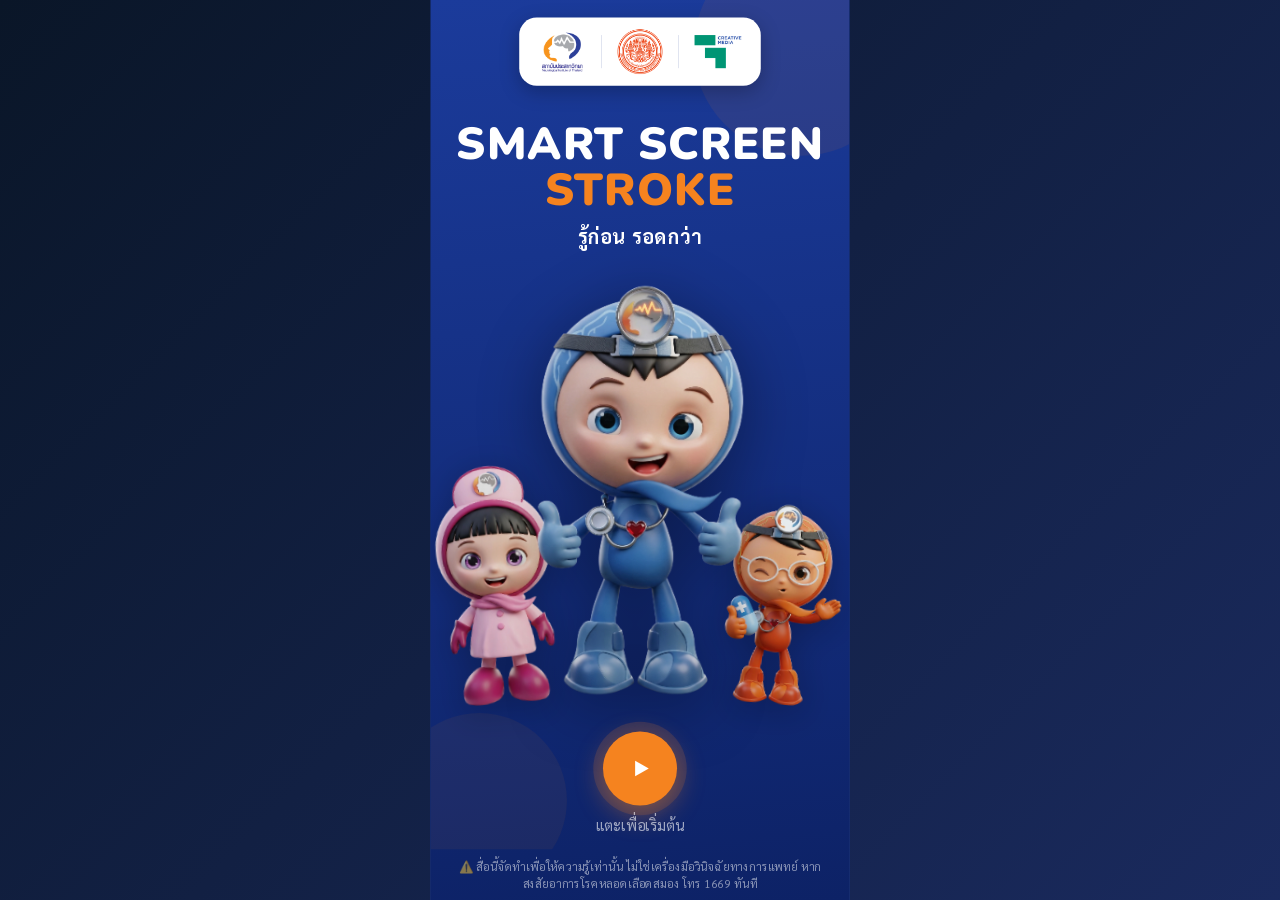
<file: index.html>
<!DOCTYPE html>
<html lang="th">
<head>
<meta charset="UTF-8">
<meta name="viewport" content="width=device-width, initial-scale=1.0, viewport-fit=cover, maximum-scale=1">
<meta name="theme-color" content="#1B3B9B">
<title>Smart Screen Stroke</title>
<link rel="preconnect" href="https://fonts.googleapis.com">
<link rel="preconnect" href="https://fonts.gstatic.com" crossorigin>
<link href="https://fonts.googleapis.com/css2?family=Nunito:wght@400;600;700;800;900&family=Sarabun:wght@400;500;600;700;800&display=swap" rel="stylesheet">
<link rel="stylesheet" href="styles.css">
</head>
<body>
<div id="app"></div>
<script src="app.js"></script>
</body>
</html>
</file>
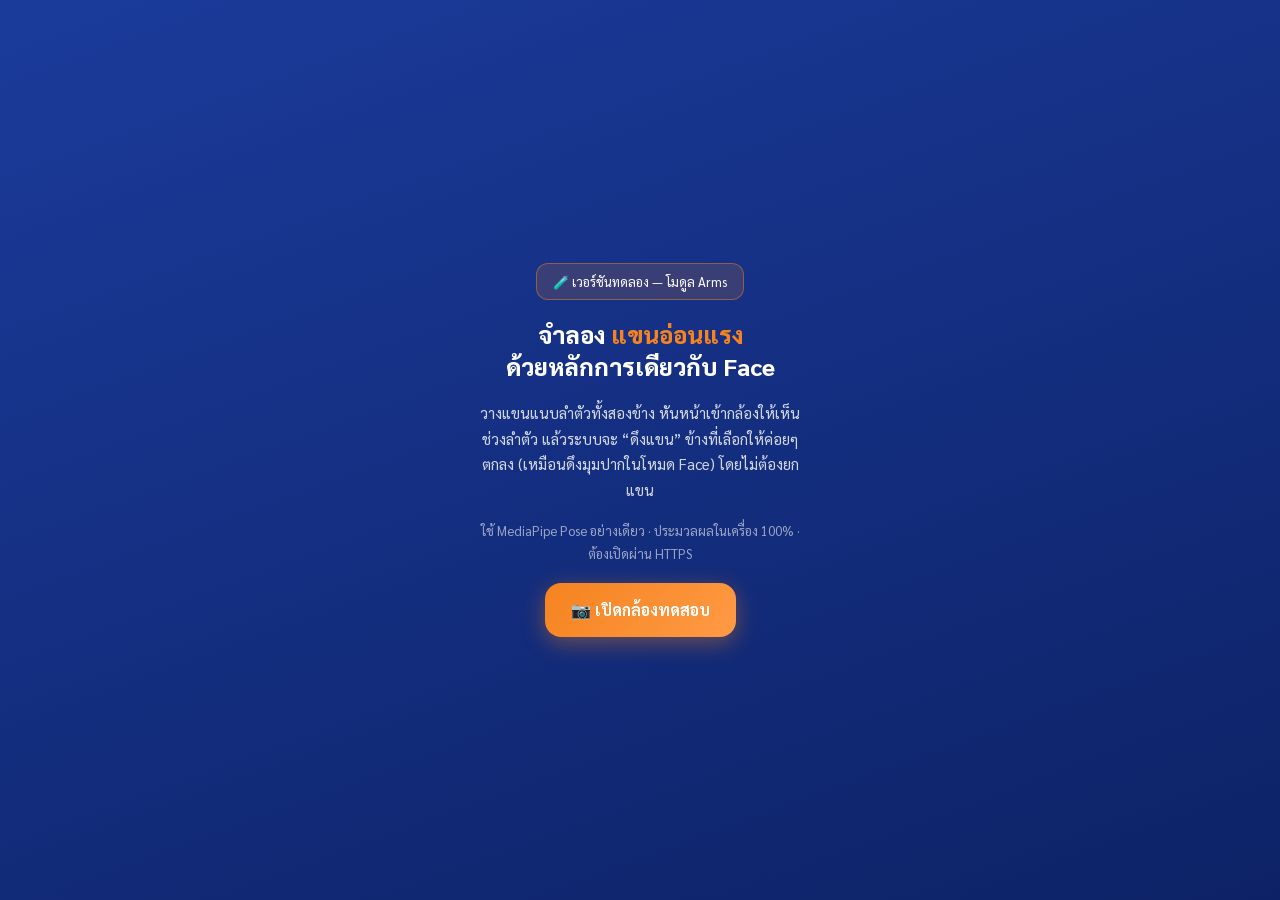
<file: test/arms-prototype.html>
<!DOCTYPE html>
<html lang="th">
<head>
<meta charset="UTF-8">
<meta name="viewport" content="width=device-width,initial-scale=1,maximum-scale=1,user-scalable=no,viewport-fit=cover">
<title>Prototype: Arms อ่อนแรง (Pose warp)</title>
<link rel="preconnect" href="https://fonts.googleapis.com">
<link href="https://fonts.googleapis.com/css2?family=Nunito:wght@700;900&family=Sarabun:wght@400;600;700&display=swap" rel="stylesheet">
<style>
:root{--blue:#1B3B9B;--blue-d:#0d2266;--orange:#F5831F;--danger:#c0392b;}
*{box-sizing:border-box;margin:0;padding:0;-webkit-tap-highlight-color:transparent;}
html,body{height:100%;}
body{font-family:'Sarabun',sans-serif;background:#000;color:#fff;overflow:hidden;}
#app{position:fixed;inset:0;display:flex;flex-direction:column;background:#000;}
.font-n{font-family:'Nunito',sans-serif;}

/* ---- intro ---- */
.intro{position:absolute;inset:0;z-index:20;background:linear-gradient(160deg,var(--blue),var(--blue-d));
  display:flex;flex-direction:column;align-items:center;justify-content:center;gap:18px;padding:28px;text-align:center;}
.intro h1{font-size:24px;font-weight:900;}
.intro h1 span{color:var(--orange);}
.intro p{font-size:15px;line-height:1.7;color:rgba(255,255,255,.82);max-width:330px;}
.tag{display:inline-block;background:rgba(245,131,31,.16);border:1px solid rgba(245,131,31,.45);
  border-radius:12px;padding:9px 16px;font-size:13px;color:#fff;}
.btn{min-height:54px;border-radius:16px;border:none;cursor:pointer;font-family:'Sarabun';font-size:16px;font-weight:700;
  color:#fff;display:inline-flex;align-items:center;justify-content:center;gap:8px;padding:12px 26px;
  background:linear-gradient(135deg,var(--orange),#ff9a45);box-shadow:0 6px 22px rgba(245,131,31,.4);}
.btn.blue{background:linear-gradient(135deg,var(--blue),#2952d3);box-shadow:0 6px 22px rgba(27,59,155,.4);}
.btn.ghost{background:rgba(255,255,255,.14);box-shadow:none;}
.btn.sm{min-height:44px;font-size:14px;border-radius:13px;padding:10px 18px;}

/* ---- camera ---- */
.cam{position:absolute;inset:0;background:#000;overflow:hidden;}
.cam canvas{position:absolute;inset:0;width:100%;height:100%;object-fit:cover;}
.top{position:absolute;top:0;left:0;right:0;z-index:15;display:flex;align-items:center;justify-content:space-between;
  padding:calc(12px + env(safe-area-inset-top)) 16px 22px;background:linear-gradient(to bottom,rgba(0,0,0,.75),transparent);}
.top b{font-size:16px;}
.top small{display:block;color:rgba(255,255,255,.65);font-size:12px;}
.round{width:44px;height:44px;border-radius:50%;background:rgba(255,255,255,.2);border:none;color:#fff;font-size:20px;cursor:pointer;
  display:flex;align-items:center;justify-content:center;flex-shrink:0;}
.bottom{position:absolute;bottom:0;left:0;right:0;z-index:15;padding:16px 16px calc(18px + env(safe-area-inset-bottom));
  background:linear-gradient(to top,rgba(0,0,0,.82),transparent);}
.seg{display:flex;gap:6px;background:rgba(0,0,0,.4);border-radius:12px;padding:5px;margin-bottom:12px;}
.seg button{flex:1;border:none;background:transparent;color:rgba(255,255,255,.7);font-family:'Sarabun';font-weight:700;
  font-size:14px;padding:10px 4px;border-radius:9px;cursor:pointer;}
.seg button.on{background:var(--orange);color:#fff;}
.ctl label{display:flex;justify-content:space-between;font-size:12px;opacity:.85;margin-bottom:5px;}
input[type=range]{width:100%;accent-color:var(--orange);height:24px;}
.row{display:flex;gap:10px;margin-top:10px;}
.row .btn{flex:1;}
.spin{width:26px;height:26px;border:3px solid rgba(255,255,255,.3);border-top-color:#fff;border-radius:50%;animation:sp 1s linear infinite;}
@keyframes sp{to{transform:rotate(360deg)}}
.disc{font-size:10.5px;color:rgba(255,255,255,.5);text-align:center;line-height:1.5;margin-top:10px;}
</style>
</head>
<body>
<div id="app"></div>
<script>
"use strict";
const app=document.getElementById('app');
function h(tag,props,...kids){const e=document.createElement(tag);
  if(props)for(const k in props){
    if(k==='style')Object.assign(e.style,props[k]);
    else if(k==='class')e.className=props[k];
    else if(k.startsWith('on')&&typeof props[k]==='function')e.addEventListener(k.slice(2).toLowerCase(),props[k]);
    else if(k==='html')e.innerHTML=props[k];
    else if(props[k]!=null)e.setAttribute(k,props[k]);
  }
  for(const kid of kids.flat()){if(kid==null||kid===false)continue;e.append(kid.nodeType?kid:document.createTextNode(kid));}
  return e;}

/* ---------- media ---------- */
let _stream=null,_raf=0;
function stopAll(){if(_raf){cancelAnimationFrame(_raf);_raf=0;}if(_stream){_stream.getTracks().forEach(t=>t.stop());_stream=null;}}
window.addEventListener('pagehide',stopAll);
document.addEventListener('visibilitychange',()=>{if(document.hidden)stopAll();});

/* ---------- MediaPipe Pose loader (เหมือนแอปหลัก) ---------- */
let _visionMod=null,_poseLM=null;
const MPV='0.10.20';
const POSE_URL='https://storage.googleapis.com/mediapipe-models/pose_landmarker/pose_landmarker_lite/float16/1/pose_landmarker_lite.task';
async function loadVision(){if(_visionMod)return _visionMod;_visionMod=await import('https://cdn.jsdelivr.net/npm/@mediapipe/tasks-vision@'+MPV);return _visionMod;}
async function getPoseLM(){if(_poseLM)return _poseLM;const v=await loadVision();
  const fs=await v.FilesetResolver.forVisionTasks('https://cdn.jsdelivr.net/npm/@mediapipe/tasks-vision@'+MPV+'/wasm');
  const mk=d=>v.PoseLandmarker.createFromOptions(fs,{baseOptions:{modelAssetPath:POSE_URL,delegate:d},runningMode:'VIDEO',numPoses:1});
  try{_poseLM=await mk('GPU');}catch(e){_poseLM=await mk('CPU');}
  return _poseLM;}
const NET_MSG=(location.protocol==='file:')?'ต้องเปิดผ่านลิงก์เว็บ (https) ไม่ใช่เปิดไฟล์ในเครื่อง':'โหลดตัวตรวจจับไม่ได้ — ตรวจสอบอินเทอร์เน็ต';

/* ---------- canvas helpers (เหมือนแอปหลัก) ---------- */
function syncCanvas(cv){const dpr=Math.min(2,window.devicePixelRatio||1);
  const w=Math.round((cv.clientWidth||cv.parentElement.clientWidth)*dpr);
  const hh=Math.round((cv.clientHeight||cv.parentElement.clientHeight)*dpr);
  if(w>1&&hh>1&&(cv.width!==w||cv.height!==hh)){cv.width=w;cv.height=hh;}}
function drawCover(ctx,video,W,H,zoom,mirror){
  const vw=video.videoWidth,vh=video.videoHeight;if(!vw||!vh)return null;
  const scale=Math.max(W/vw,H/vh)*(zoom||1);
  const dw=vw*scale,dh=vh*scale,dx=(W-dw)/2,dy=(H-dh)/2;
  ctx.save();
  if(mirror){ctx.translate(W,0);ctx.scale(-1,1);ctx.drawImage(video,dx,dy,dw,dh);}
  else ctx.drawImage(video,dx,dy,dw,dh);
  ctx.restore();
  return {dx,dy,dw,dh,mirror,W};}
function mapPt(m,nx,ny){const x=m.dx+nx*m.dw;return{x:m.mirror?(m.W-x):x,y:m.dy+ny*m.dh};}
/* triangle texture warp (เหมือนแอปหลัก) */
function drawTriTex(ctx,img,s,d){
  const [s0,s1,s2]=s,[d0,d1,d2]=d;
  ctx.save();ctx.beginPath();ctx.moveTo(d0.x,d0.y);ctx.lineTo(d1.x,d1.y);ctx.lineTo(d2.x,d2.y);ctx.closePath();ctx.clip();
  const x0=s0.x,y0=s0.y,x1=s1.x,y1=s1.y,x2=s2.x,y2=s2.y;
  const u0=d0.x,v0=d0.y,u1=d1.x,v1=d1.y,u2=d2.x,v2=d2.y;
  const den=x0*(y1-y2)+x1*(y2-y0)+x2*(y0-y1);
  if(Math.abs(den)<1e-6){ctx.restore();return;}
  const a=(u0*(y1-y2)+u1*(y2-y0)+u2*(y0-y1))/den;
  const b=(v0*(y1-y2)+v1*(y2-y0)+v2*(y0-y1))/den;
  const c=(u0*(x2-x1)+u1*(x0-x2)+u2*(x1-x0))/den;
  const dd=(v0*(x2-x1)+v1*(x0-x2)+v2*(x1-x0))/den;
  const e=(u0*(x1*y2-x2*y1)+u1*(x2*y0-x0*y2)+u2*(x0*y1-x1*y0))/den;
  const f=(v0*(x1*y2-x2*y1)+v1*(x2*y0-x0*y2)+v2*(x0*y1-x1*y0))/den;
  ctx.setTransform(a,b,c,dd,e,f);ctx.drawImage(img,0,0);ctx.restore();
  ctx.setTransform(1,0,0,1,0,0);}

/* ============================ INTRO ============================ */
function showIntro(){
  stopAll();
  app.innerHTML='';
  app.append(h('div',{class:'intro'},
    h('div',{class:'tag'},'🧪 เวอร์ชันทดลอง — โมดูล Arms'),
    h('h1',{html:'จำลอง<span> แขนอ่อนแรง</span><br>ด้วยหลักการเดียวกับ Face'}),
    h('p',null,'วางแขนแนบลำตัวทั้งสองข้าง หันหน้าเข้ากล้องให้เห็นช่วงลำตัว แล้วระบบจะ “ดึงแขน” ข้างที่เลือกให้ค่อยๆ ตกลง (เหมือนดึงมุมปากในโหมด Face) โดยไม่ต้องยกแขน'),
    h('p',{style:{fontSize:'13px',opacity:.7}},'ใช้ MediaPipe Pose อย่างเดียว · ประมวลผลในเครื่อง 100% · ต้องเปิดผ่าน HTTPS'),
    h('button',{class:'btn',html:'📷 เปิดกล้องทดสอบ',onclick:launchArms}),
  ));
}

/* ============================ CAMERA + ARM WARP ============================ */
function launchArms(){
  stopAll();
  app.innerHTML='';
  const canvas=h('canvas');
  const video=h('video',{playsinline:'true',muted:'true',autoplay:'true',style:{opacity:0,position:'absolute',width:'1px',height:'1px'}});
  const cam=h('div',{class:'cam'},canvas,video);

  // controls — เลือกได้แค่ ซ้าย/ขวา (ค่าอาการตกคงที่ ชัดเจน)
  let side='right';       // ข้างจอที่แขนจะตก (ซ้าย/ขวา ตามที่ผู้ใช้เห็น)
  const DROOP=0.60;       // ความรุนแรงคงที่ (ลดแรงตกลงอีกนิด)
  const seg=h('div',{class:'seg'});
  [['left','แขนซ้ายตก'],['right','แขนขวาตก']].forEach(([k,l])=>{
    const b=h('button',{class:side===k?'on':'',onclick:()=>{side=k;[...seg.children].forEach(c=>c.className='');b.className='on';replay();}},l);
    seg.append(b);
  });
  const statusEl=h('small',null,'กำลังโหลดตัวตรวจจับท่าทาง...');

  const top=h('div',{class:'top'},
    h('button',{class:'round',html:'‹',onclick:showIntro}),
    h('div',{style:{textAlign:'center'}},h('b',null,'🤲 จำลองแขนอ่อนแรง'),statusEl),
    h('div',{style:{width:'44px'}}));
  const bottom=h('div',{class:'bottom'},seg);   // เหลือแค่ปุ่มเลือกซ้าย/ขวา (กลับใช้ปุ่ม ‹ มุมซ้ายบน)
  // ป้ายข้อความเป็น HTML element (กล่อง+ข้อความก้อนเดียว จัดกึ่งกลางเป๊ะ ไม่เหลื่อม)
  const bannerEl=h('div',{style:{position:'absolute',top:'13%',left:'50%',transform:'translateX(-50%)',
    maxWidth:'86%',padding:'9px 18px',borderRadius:'13px',background:'rgba(0,0,0,.55)',color:'#fff',
    fontFamily:'Sarabun,sans-serif',fontWeight:'700',fontSize:'clamp(15px,4.6vw,24px)',textAlign:'center',
    zIndex:14,pointerEvents:'none',lineHeight:1.3,whiteSpace:'nowrap'}});

  app.append(cam,bannerEl,top,bottom);

  // ---- warp state ----
  let lm=null,map=null,ready=false,useMP=true;
  let droopT=0,lastTs=0;
  function replay(){droopT=0;lastTs=0;}   // เรียกเมื่อสลับซ้าย/ขวา ให้เริ่มจำลองใหม่

  const cctx=canvas.getContext('2d');
  const tmp=document.createElement('canvas');const tctx=tmp.getContext('2d');
  function P(i){const p=lm[i];return mapPt(map,p.x,p.y);}
  function banner(msg,warn){                 // อัปเดตป้าย HTML (จัดกึ่งกลางเป๊ะเสมอ)
    bannerEl.style.display='block';
    bannerEl.textContent=msg;
    bannerEl.style.background=warn?'rgba(245,131,31,.96)':'rgba(0,0,0,.55)';
  }
  function netError(){
    bannerEl.style.display='none';
    const W=canvas.width,H=canvas.height;
    cctx.setTransform(1,0,0,1,0,0);cctx.fillStyle='rgba(0,0,0,.6)';cctx.fillRect(0,H*0.40,W,H*0.20);
    cctx.fillStyle='#fff';cctx.textAlign='center';cctx.textBaseline='alphabetic';cctx.font='700 '+Math.round(H*0.03)+'px Sarabun';
    const lines=(location.protocol==='file:')?['⚠️ เปิดผ่านลิงก์เว็บ (https)','ไม่ใช่เปิดไฟล์ในเครื่อง']:['⚠️ โหลดตัวตรวจจับไม่ได้','ตรวจสอบอินเทอร์เน็ต'];
    cctx.fillText(lines[0],W/2,H*0.48);cctx.fillText(lines[1],W/2,H*0.48+H*0.05);
  }

  function frame(ts){
    syncCanvas(canvas);
    const W=canvas.width,H=canvas.height;
    if(tmp.width!==W){tmp.width=W;tmp.height=H;}
    if(useMP&&ready&&_poseLM){try{const r=_poseLM.detectForVideo(video,performance.now());if(r&&r.landmarks&&r.landmarks[0])lm=r.landmarks[0];}catch(e){}}
    cctx.setTransform(1,0,0,1,0,0);cctx.clearRect(0,0,W,H);
    map=drawCover(cctx,video,W,H,1,true);
    if(!map){_raf=requestAnimationFrame(frame);return;}
    if(!useMP){if(ready)netError();_raf=requestAnimationFrame(frame);return;}
    if(!ready){banner('กำลังโหลดตัวตรวจจับ...');_raf=requestAnimationFrame(frame);return;}
    if(!lm){banner('ยืนให้กล้องเห็นช่วงลำตัวและแขน');_raf=requestAnimationFrame(frame);return;}

    // advance progressive droop (0 -> 1 over ~2.4s)
    if(!lastTs)lastTs=ts;const dt=Math.min(0.05,(ts-lastTs)/1000);lastTs=ts;
    droopT=Math.min(1,droopT+dt/2.4);
    const e=droopT<0.5?2*droopT*droopT:1-Math.pow(-2*droopT+2,2)/2;   // easeInOut

    // landmarks -> canvas
    const L={sh:P(11),el:P(13),wr:P(15),hip:P(23)};
    const R={sh:P(12),el:P(14),wr:P(16),hip:P(24)};
    const arms=[L,R].sort((a,b)=>a.sh.x-b.sh.x);   // [0]=ซ้ายจอ, [1]=ขวาจอ
    const arm=side==='left'?arms[0]:arms[1];
    const bodyCx=(L.sh.x+R.sh.x)/2;
    const shoulderW=Math.abs(L.sh.x-R.sh.x)||W*0.30;
    const armHalfW=Math.max(W*0.07,shoulderW*0.34);   // กว้างขึ้น = คลุมหัวไหล่ทั้งก้อน (ไม่ใช่แค่ครึ่ง)
    const topY=arm.sh.y-shoulderW*0.28;   // เริ่มเหนือหัวไหล่ ให้ทั้งหัวไหล่ลงมา
    const bottomY=Math.max(arm.wr.y,arm.hip.y)+shoulderW*0.18;
    const armLen=Math.max(30,bottomY-topY);
    const cxAt=t=>arm.sh.x+(arm.wr.x-arm.sh.x)*Math.max(0,Math.min(1,t));
    const droopMax=armLen*(0.20+0.30*DROOP);   // ระยะแขนตกลงมากสุด (คงที่ ชัดเจน)
    const inwardMax=shoulderW*0.12*DROOP;       // แขนสางเข้าหาลำตัวเล็กน้อย (limp)
    const xL=Math.min(arm.sh.x,arm.el.x,arm.wr.x)-armHalfW;
    const xR=Math.max(arm.sh.x,arm.el.x,arm.wr.x)+armHalfW;

    // copy clean frame to tmp, then warp arm region on top
    tctx.setTransform(1,0,0,1,0,0);tctx.clearRect(0,0,W,H);tctx.drawImage(canvas,0,0);
    const cols=6,rows=11,src=[],dst=[];
    for(let j=0;j<=rows;j++){src.push([]);dst.push([]);
      for(let i=0;i<=cols;i++){
        const x=xL+(xR-xL)*i/cols,y=topY+armLen*j/rows;
        src[j].push({x,y});
        const t=(y-topY)/armLen;                    // 0 บน(ไหล่) .. 1 ล่าง(มือ)
        const cx=cxAt(t);
        const halfAt=armHalfW*(1-0.5*t);                       // กว้างที่หัวไหล่ แคบลงช่วงปลายแขน (กันของรอบข้างย้วย)
        const wx=Math.exp(-Math.pow((x-cx)/halfAt,2)*2.0);     // แนวนอน: คลุมทั้งหัวไหล่ แต่แคบลงล่างๆ
        const tf=Math.min(1,t/0.15); const topFeather=tf*tf*(3-2*tf);  // ไล่ 0→1 ช่วงบน (เหนือไหล่/คอ) กันรอยต่อ/ช่องว่าง
        const wt=topFeather*(0.60+0.40*Math.pow(Math.max(0,t),1.3));    // ทั้งหัวไหล่ลงพร้อมกัน ปลายแขนตกมากสุด
        const w=wt*wx*e;
        const dy=droopMax*w;
        const dx=inwardMax*w*Math.sign(bodyCx-cx);
        dst[j].push({x:x+dx,y:y+dy});
      }
    }
    for(let j=0;j<rows;j++)for(let i=0;i<cols;i++){
      const a=src[j][i],b=src[j][i+1],c=src[j+1][i],d=src[j+1][i+1];
      const A=dst[j][i],B=dst[j][i+1],C=dst[j+1][i],D=dst[j+1][i+1];
      drawTriTex(cctx,tmp,[a,b,d],[A,B,D]);
      drawTriTex(cctx,tmp,[a,d,c],[A,D,C]);
    }
    cctx.setTransform(1,0,0,1,0,0);
    const sideTxt=side==='left'?'ซ้าย':'ขวา';
    banner(droopT>0.6?('แขน'+sideTxt+'อ่อนแรง (จำลอง)'):'กำลังจำลอง...',droopT>0.6);
    _raf=requestAnimationFrame(frame);
  }

  // start camera + model
  (async()=>{
    try{
      let stream;try{stream=await navigator.mediaDevices.getUserMedia({video:{facingMode:'user'},audio:false});}
      catch(e){stream=await navigator.mediaDevices.getUserMedia({video:true,audio:false});}
      _stream=stream;video.srcObject=stream;await video.play();
      await new Promise(r=>{if(video.videoWidth)r();else video.onloadedmetadata=r;});
      syncCanvas(canvas);
      getPoseLM().then(()=>{ready=true;statusEl.textContent='วางแขนแนบลำตัว แล้วดูอาการ';})
        .catch(()=>{useMP=false;ready=true;statusEl.textContent=NET_MSG;});
      _raf=requestAnimationFrame(frame);
    }catch(err){
      app.innerHTML='';
      app.append(h('div',{class:'intro'},
        h('h1',null,'เข้าถึงกล้องไม่ได้'),
        h('p',null,'กรุณาอนุญาตการใช้กล้อง และเปิดผ่าน HTTPS'),
        h('button',{class:'btn ghost',html:'ย้อนกลับ',onclick:showIntro})));
    }
  })();
}

/* ---------- fit ---------- */
showIntro();
</script>
</body>
</html>
</file>
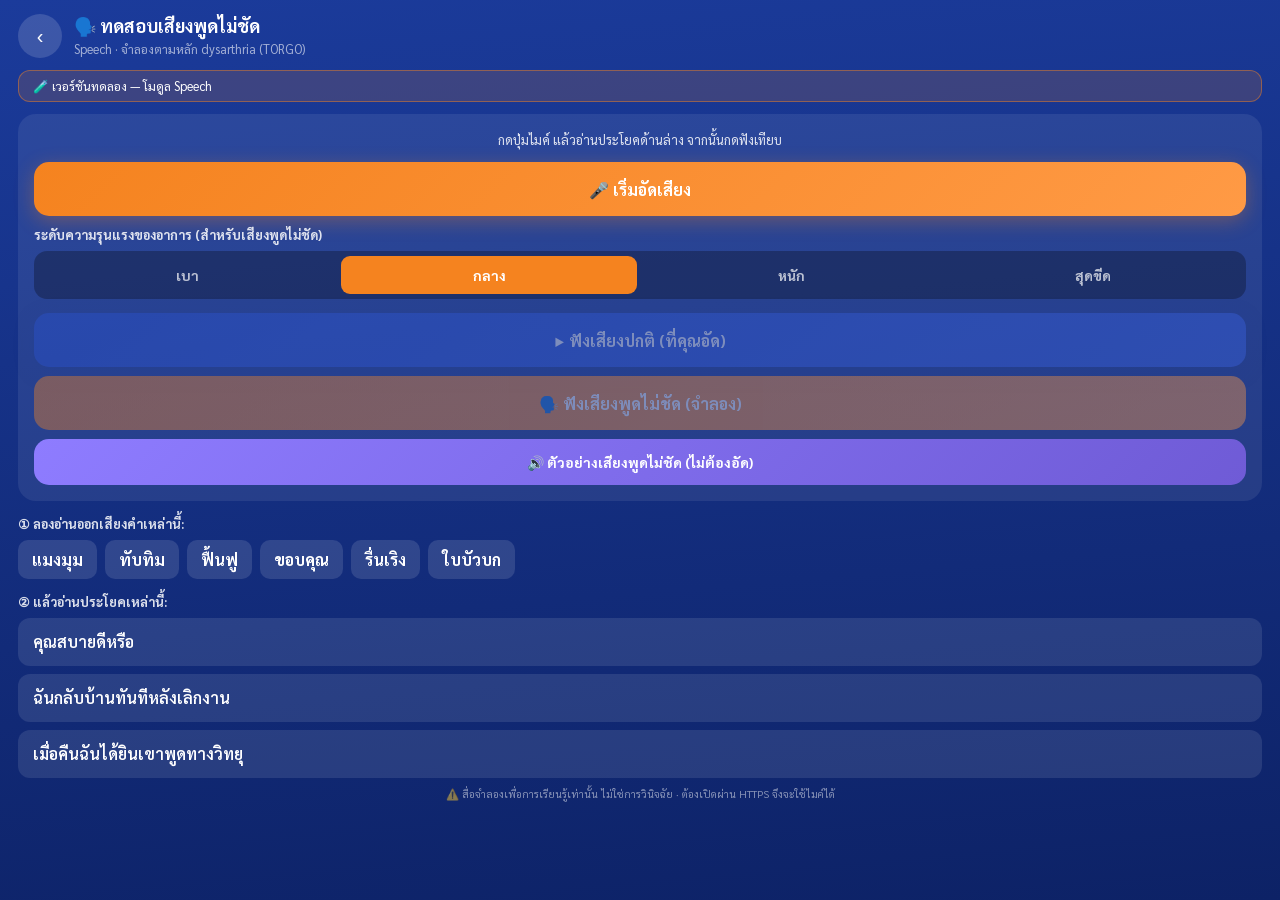
<file: test/speech-prototype.html>
<!DOCTYPE html>
<html lang="th">
<head>
<meta charset="UTF-8">
<meta name="viewport" content="width=device-width,initial-scale=1,maximum-scale=1,user-scalable=no,viewport-fit=cover">
<title>Prototype: Speech พูดไม่ชัด (dysarthria)</title>
<link rel="preconnect" href="https://fonts.googleapis.com">
<link href="https://fonts.googleapis.com/css2?family=Nunito:wght@700;900&family=Sarabun:wght@400;600;700&display=swap" rel="stylesheet">
<style>
:root{--blue:#1B3B9B;--blue-d:#0d2266;--blue-l:#2952d3;--orange:#F5831F;--danger:#c0392b;}
*{box-sizing:border-box;margin:0;padding:0;-webkit-tap-highlight-color:transparent;}
html,body{height:100%;}
body{font-family:'Sarabun',sans-serif;background:linear-gradient(175deg,#1B3B9B,#0d2266);color:#fff;overflow-x:hidden;}
#app{min-height:100%;display:flex;flex-direction:column;}
.font-n{font-family:'Nunito',sans-serif;}

.hdr{display:flex;align-items:center;gap:12px;padding:calc(14px + env(safe-area-inset-top)) 18px 12px;}
.round{width:44px;height:44px;border-radius:50%;background:rgba(255,255,255,.15);border:none;color:#fff;font-size:20px;cursor:pointer;flex-shrink:0;display:flex;align-items:center;justify-content:center;}
.hdr b{font-size:18px;font-weight:700;display:block;}
.hdr span{font-size:12.5px;color:rgba(255,255,255,.6);}
.tag{display:inline-block;background:rgba(245,131,31,.16);border:1px solid rgba(245,131,31,.45);border-radius:12px;padding:7px 14px;font-size:12.5px;margin:0 18px 6px;}

.body{flex:1;padding:6px 18px 24px;}
.card{background:rgba(255,255,255,.08);border-radius:18px;padding:16px;margin-bottom:14px;}
.status{font-size:13px;color:rgba(255,255,255,.85);text-align:center;min-height:20px;margin-bottom:12px;line-height:1.5;}
.btn{width:100%;min-height:54px;border-radius:15px;border:none;cursor:pointer;font-family:'Sarabun';font-size:16px;font-weight:700;color:#fff;
  display:flex;align-items:center;justify-content:center;gap:8px;padding:12px 18px;
  background:linear-gradient(135deg,var(--orange),#ff9a45);box-shadow:0 5px 20px rgba(245,131,31,.32);transition:.15s;}
.btn:disabled{opacity:.4;cursor:not-allowed;box-shadow:none;}
.btn.blue{background:linear-gradient(135deg,var(--blue-l),#3a63e6);box-shadow:0 5px 20px rgba(27,59,155,.32);}
.btn.violet{background:linear-gradient(135deg,#8e7cff,#6f5bd6);box-shadow:none;}
.btn.sm{min-height:46px;font-size:14px;}
.btn.rec-on{background:linear-gradient(135deg,#c0392b,#e74c3c);}
.stack{display:flex;flex-direction:column;gap:9px;}
.seg{display:flex;gap:6px;background:rgba(0,0,0,.28);border-radius:13px;padding:5px;margin-bottom:14px;}
.seg button{flex:1;border:none;background:transparent;color:rgba(255,255,255,.7);font-family:'Sarabun';font-weight:700;font-size:14px;padding:10px 4px;border-radius:9px;cursor:pointer;}
.seg button.on{background:var(--orange);color:#fff;}
.lbl{font-size:13px;font-weight:700;color:rgba(255,255,255,.85);margin:2px 0 8px;}
.chips{display:flex;flex-wrap:wrap;gap:8px;margin-bottom:14px;}
.chip{background:rgba(255,255,255,.12);border-radius:10px;padding:9px 14px;font-size:16px;font-weight:700;}
.sent{background:rgba(255,255,255,.1);border-radius:12px;padding:12px 15px;margin-bottom:8px;font-size:16px;font-weight:600;line-height:1.5;}
.rec-dot{width:10px;height:10px;border-radius:50%;background:#fff;animation:blink 1s infinite;}
@keyframes blink{50%{opacity:.25}}
.disc{font-size:10.5px;color:rgba(255,255,255,.5);text-align:center;line-height:1.5;margin-top:6px;}
</style>
</head>
<body>
<div id="app"></div>
<script>
"use strict";
const app=document.getElementById('app');
function h(tag,props,...kids){const e=document.createElement(tag);
  if(props)for(const k in props){
    if(k==='style')Object.assign(e.style,props[k]);
    else if(k==='class')e.className=props[k];
    else if(k.startsWith('on')&&typeof props[k]==='function')e.addEventListener(k.slice(2).toLowerCase(),props[k]);
    else if(k==='html')e.innerHTML=props[k];
    else if(props[k]!=null)e.setAttribute(k,props[k]);
  }
  for(const kid of kids.flat()){if(kid==null||kid===false)continue;e.append(kid.nodeType?kid:document.createTextNode(kid));}
  return e;}

/* ---------- state ---------- */
let micStream=null, mediaR=null, chunks=[], recBuf=null, recording=false, playing=false, _ac=null;
let severity='mid';

const wordList=['แมงมุม','ทับทิม','ฟื้นฟู','ขอบคุณ','รื่นเริง','ใบบัวบก'];
const sentenceList=['คุณสบายดีหรือ','ฉันกลับบ้านทันทีหลังเลิกงาน','เมื่อคืนฉันได้ยินเขาพูดทางวิทยุ'];

const PRESET={
  mild:{rate:0.88,lp:1400,muffle:7,nasal:3,notch:-6,consonant:-10,drive:1.3,tremF:5.0,tremD:0.12,comp:3,wet:0.18,master:1.4, warbF:0.8,warbD:0.008,tongue:8, pvF:2.3,pvD:22},
  mid: {rate:0.82,lp:1050,muffle:9,nasal:5,notch:-8,consonant:-14,drive:1.9,tremF:5.5,tremD:0.18,comp:5,wet:0.24,master:1.55,warbF:0.7,warbD:0.011,tongue:11,pvF:1.9,pvD:38},
  sev: {rate:0.78,lp:880, muffle:11,nasal:7,notch:-10,consonant:-17,drive:2.6,tremF:6.0,tremD:0.24,comp:7,wet:0.30,master:1.7, warbF:0.6,warbD:0.014,tongue:14,pvF:1.6,pvD:58},
  max: {rate:0.72,lp:750, muffle:13,nasal:8,notch:-11,consonant:-19,drive:3.0,tremF:6.5,tremD:0.30,comp:8,wet:0.34,master:1.85,warbF:0.5,warbD:0.020,tongue:17,pvF:1.4,pvD:88},
};
function softCurve(k){const n=1024,c=new Float32Array(n);for(let i=0;i<n;i++){const x=i/(n-1)*2-1;c[i]=Math.tanh(x*k);}return c;}
function stopAudio(){ if(_ac){try{_ac.close();}catch(e){} _ac=null;} playing=false; }

async function getMic(){ if(micStream&&micStream.active)return micStream; micStream=await navigator.mediaDevices.getUserMedia({audio:true}); return micStream; }
async function decode(blob){ const buf=await blob.arrayBuffer(); const ac=new (window.AudioContext||window.webkitAudioContext)(); recBuf=await ac.decodeAudioData(buf); ac.close(); }

function playNormal(){ if(!recBuf||recording||playing)return; stopAudio(); playing=true; upd();
  const ac=new (window.AudioContext||window.webkitAudioContext)(); _ac=ac;
  const s=ac.createBufferSource(); s.buffer=recBuf; s.connect(ac.destination);
  s.onended=()=>{playing=false;stopAudio();upd();}; s.start();
}

function playSlurred(){ if(!recBuf||recording||playing)return; stopAudio(); playing=true; upd();
  const p=PRESET[severity];
  const ac=new (window.AudioContext||window.webkitAudioContext)(); _ac=ac;
  const s=ac.createBufferSource(); s.buffer=recBuf; s.playbackRate.value=p.rate;
  if(s.detune){ const pv=ac.createOscillator(); pv.type='sine'; pv.frequency.value=p.pvF; const pvGain=ac.createGain(); pvGain.gain.value=p.pvD; pv.connect(pvGain); pvGain.connect(s.detune); pv.start(); }

  const lp=ac.createBiquadFilter(); lp.type='lowpass'; lp.frequency.value=p.lp; lp.Q.value=0.7;
  const muffle=ac.createBiquadFilter(); muffle.type='peaking'; muffle.frequency.value=650; muffle.gain.value=p.muffle; muffle.Q.value=1.2;
  const tongue=ac.createBiquadFilter(); tongue.type='peaking'; tongue.frequency.value=1200; tongue.gain.value=p.tongue; tongue.Q.value=1.5;
  const nasal=ac.createBiquadFilter(); nasal.type='peaking'; nasal.frequency.value=280; nasal.gain.value=p.nasal; nasal.Q.value=1.0;
  const notch=ac.createBiquadFilter(); notch.type='peaking'; notch.frequency.value=1000; notch.gain.value=p.notch; notch.Q.value=2.5;
  const cons=ac.createBiquadFilter(); cons.type='peaking'; cons.frequency.value=3000; cons.gain.value=p.consonant; cons.Q.value=1.0;
  const shaper=ac.createWaveShaper(); shaper.curve=softCurve(p.drive); shaper.oversample='2x';
  const comp=ac.createDynamicsCompressor(); comp.threshold.value=-30; comp.ratio.value=p.comp; comp.attack.value=0.01; comp.release.value=0.25;

  const trem=ac.createGain(); trem.gain.value=1.0;
  const lfo=ac.createOscillator(); lfo.type='sine'; lfo.frequency.value=p.tremF;
  const lfoGain=ac.createGain(); lfoGain.gain.value=p.tremD; lfo.connect(lfoGain); lfoGain.connect(trem.gain); lfo.start();

  const dl=ac.createDelay(); dl.delayTime.value=0.065; const fb=ac.createGain(); fb.gain.value=0.16; dl.connect(fb); fb.connect(dl);
  const warbLfo=ac.createOscillator(); warbLfo.type='sine'; warbLfo.frequency.value=p.warbF; const warbDepth=ac.createGain(); warbDepth.gain.value=p.warbD; warbLfo.connect(warbDepth); warbDepth.connect(dl.delayTime); warbLfo.start();
  const wet=ac.createGain(); wet.gain.value=p.wet;
  const master=ac.createGain(); master.gain.value=p.master;

  s.connect(lp); lp.connect(muffle); muffle.connect(tongue); tongue.connect(nasal); nasal.connect(notch); notch.connect(cons); cons.connect(shaper); shaper.connect(comp); comp.connect(trem);
  trem.connect(master);
  trem.connect(dl); dl.connect(wet); wet.connect(master);
  master.connect(ac.destination);

  s.onended=()=>{playing=false;stopAudio();upd();}; s.start();
}

function speakSlur(){ if(recording||playing)return;
  try{ if(!window.speechSynthesis)return; speechSynthesis.cancel();
    const u=new SpeechSynthesisUtterance(sentenceList[1]); u.lang='th-TH'; u.rate=0.5; u.pitch=0.3; u.volume=1;
    const th=(speechSynthesis.getVoices()||[]).find(v=>/th/i.test(v.lang)); if(th)u.voice=th;
    speechSynthesis.speak(u);
  }catch(e){}
}

let statusEl, recBtn, playRawBtn, playSlurBtn;
function upd(){
  const canPlay=!!recBuf&&!recording&&!playing;
  recBtn.disabled=playing;
  playRawBtn.disabled=!canPlay; playSlurBtn.disabled=!canPlay;
  recBtn.className='btn'+(recording?' rec-on':'');
  recBtn.innerHTML = recording?'⏹ หยุดอัด':(recBuf?'🎤 อัดใหม่':'🎤 เริ่มอัดเสียง');
}
async function startRec(){
  try{ const s=await getMic(); chunks=[]; mediaR=new MediaRecorder(s);
    mediaR.ondataavailable=e=>{if(e.data.size)chunks.push(e.data);};
    mediaR.onstop=async()=>{ const blob=new Blob(chunks,{type:mediaR.mimeType||'audio/webm'});
      statusEl.textContent='กำลังประมวลผลเสียง...'; try{ await decode(blob); statusEl.textContent='อัดเสียงแล้ว — กดฟังเทียบเสียงปกติ vs พูดไม่ชัด (อัดใหม่ได้เลย ไม่ต้องขออนุญาตอีก)'; }catch(e){ statusEl.textContent='ประมวลผลเสียงไม่ได้ ลองใหม่'; } upd(); };
    mediaR.start(); recording=true; statusEl.innerHTML='<span style="display:inline-flex;gap:8px;align-items:center;justify-content:center"><span class="rec-dot"></span> กำลังอัด... พูดประโยคด้านล่างเลย!</span>'; upd();
  }catch(e){ statusEl.textContent='เข้าถึงไมโครโฟนไม่ได้ (ต้องอนุญาต + เปิดผ่าน HTTPS)'; }
}
function stopRec(){ if(mediaR&&mediaR.state!=='inactive')mediaR.stop(); recording=false; upd(); }

function render(){
  app.innerHTML='';
  statusEl=h('div',{class:'status'},'กดปุ่มไมค์ แล้วอ่านประโยคด้านล่าง จากนั้นกดฟังเทียบ');
  recBtn=h('button',{class:'btn',onclick:()=>{ if(playing)return; recording?stopRec():startRec(); }});
  playRawBtn=h('button',{class:'btn blue',disabled:'true',html:'▶ ฟังเสียงปกติ (ที่คุณอัด)',onclick:playNormal});
  playSlurBtn=h('button',{class:'btn',disabled:'true',html:'🗣️ ฟังเสียงพูดไม่ชัด (จำลอง)',onclick:playSlurred});

  const seg=h('div',{class:'seg'});
  [['mild','เบา'],['mid','กลาง'],['sev','หนัก'],['max','สุดขีด']].forEach(([k,l])=>{
    const b=h('button',{class:severity===k?'on':'',onclick:()=>{severity=k;[...seg.children].forEach(c=>c.className='');b.className='on';}},l);
    seg.append(b);
  });

  app.append(
    h('div',{class:'hdr'},
      h('button',{class:'round',html:'‹',onclick:()=>location.reload()}),
      h('div',null,h('b',null,'🗣️ ทดสอบเสียงพูดไม่ชัด'),h('span',null,'Speech · จำลองตามหลัก dysarthria (TORGO)'))),
    h('div',{class:'tag'},'🧪 เวอร์ชันทดลอง — โมดูล Speech'),
    h('div',{class:'body'},
      h('div',{class:'card'},
        statusEl,
        h('div',{style:{marginBottom:'10px'}}, recBtn),
        h('div',{class:'lbl',style:{marginTop:'4px'}},'ระดับความรุนแรงของอาการ (สำหรับเสียงพูดไม่ชัด)'),
        seg,
        h('div',{class:'stack'}, playRawBtn, playSlurBtn),
        h('div',{style:{height:'9px'}}),
        h('button',{class:'btn violet sm',html:'🔊 ตัวอย่างเสียงพูดไม่ชัด (ไม่ต้องอัด)',onclick:speakSlur})
      ),
      h('div',{class:'lbl'},'① ลองอ่านออกเสียงคำเหล่านี้:'),
      h('div',{class:'chips'}, ...wordList.map(w=>h('div',{class:'chip'},w))),
      h('div',{class:'lbl'},'② แล้วอ่านประโยคเหล่านี้:'),
      ...sentenceList.map(w=>h('div',{class:'sent'},w)),
      h('div',{class:'disc'},'⚠️ สื่อจำลองเพื่อการเรียนรู้เท่านั้น ไม่ใช่การวินิจฉัย · ต้องเปิดผ่าน HTTPS จึงจะใช้ไมค์ได้')
    )
  );
  upd();
}
window.addEventListener('pagehide',()=>{ stopAudio(); if(micStream){micStream.getTracks().forEach(t=>t.stop());} });
render();
</script>
</body>
</html>
</file>
<file: styles.css>
:root{
  --blue:#1B3B9B; --blue-d:#0d2266; --blue-l:#2952d3;
  --orange:#F5831F; --orange-l:#ff9a45;
  --bg:#f4f6ff; --danger:#c0392b;
  --card-sh:0 2px 12px rgba(27,59,155,0.08);
}
*{box-sizing:border-box;margin:0;padding:0;-webkit-tap-highlight-color:transparent;}
html,body{height:100%;}
body{
  --bw:430px; --bh:924px;
  font-family:'Sarabun',sans-serif;
  background:#0a1628;
  background:linear-gradient(135deg,#0a1628,#1a2a5e);
  color:#222;overflow:hidden;
}
/* ผืนผ้าใบขนาดคงที่ แล้วย่อ/ขยายทั้งแอปด้วย JS ให้พอดีจอ (scale-to-fit) — สมส่วนทุกจอ */
#app{
  position:absolute;left:50%;top:50%;
  width:var(--bw);height:var(--bh);
  transform:translate(-50%,-50%) scale(1);transform-origin:center center;
  background:var(--blue);overflow:hidden;display:flex;flex-direction:column;
}
.screen{position:absolute;inset:0;display:flex;flex-direction:column;overflow:hidden;animation:fade .25s ease;}
@keyframes fade{from{opacity:0;transform:translateY(6px)}to{opacity:1;transform:none}}
.grow{flex:1;min-height:0;}
.scroll{overflow-y:auto;-webkit-overflow-scrolling:touch;}
img{display:block;}
.font-n{font-family:'Nunito',sans-serif;}

/* ---- header ---- */
.hdr{display:flex;align-items:center;justify-content:space-between;padding:16px 18px 10px;padding-top:max(16px,env(safe-area-inset-top));}
.hdr-title{text-align:center;line-height:1.15;flex:1;min-width:0;}
.hdr-title b{color:#fff;font-size:18px;font-weight:700;}
.hdr-title span{display:block;color:rgba(255,255,255,.6);font-size:13px;}
.back-btn{width:46px;height:46px;border-radius:50%;background:rgba(255,255,255,.15);border:none;cursor:pointer;
  display:flex;align-items:center;justify-content:center;flex-shrink:0;transition:.15s;}
.back-btn:hover{background:rgba(255,255,255,.28);}
.logo{width:36px;height:36px;border-radius:50%;object-fit:cover;flex-shrink:0;}

/* ---- buttons ---- */
.btn{width:100%;min-height:52px;border-radius:16px;border:none;cursor:pointer;font-family:'Sarabun',sans-serif;
  font-size:16px;font-weight:700;color:#fff;display:flex;align-items:center;justify-content:center;gap:8px;
  background:linear-gradient(135deg,var(--orange),var(--orange-l));box-shadow:0 4px 20px rgba(245,131,31,.32);transition:.15s;padding:10px 16px;}
.btn:hover{transform:translateY(-2px);box-shadow:0 8px 28px rgba(245,131,31,.42);}
.btn:active{transform:translateY(0);}
.btn.blue{background:linear-gradient(135deg,var(--blue),var(--blue-l));box-shadow:0 4px 20px rgba(27,59,155,.32);}
.btn.ghost{background:rgba(255,255,255,.14);box-shadow:none;}
.btn.sm{min-height:44px;font-size:14px;border-radius:13px;}

/* ---- cards ---- */
.card{background:#fff;border-radius:16px;padding:14px;margin-bottom:10px;box-shadow:var(--card-sh);}
.symptom{display:flex;align-items:center;gap:14px;}
.symptom .ic{width:48px;height:48px;border-radius:14px;flex-shrink:0;display:flex;align-items:center;justify-content:center;font-size:22px;
  background:linear-gradient(135deg,var(--blue),var(--blue-l));}
.symptom .ic.orange{background:linear-gradient(135deg,var(--orange),#ffaa5a);}
.symptom h4{font-size:16.5px;font-weight:700;color:var(--blue);}
.symptom p{font-size:14px;color:#555;margin-top:3px;line-height:1.55;}
.tip{background:#fff;border-radius:14px;padding:15px;margin-bottom:14px;box-shadow:var(--card-sh);font-size:15px;color:#444;line-height:1.7;}
.tip b{color:var(--blue);}

/* ---- detail hero ---- */
.hero{background:linear-gradient(175deg,var(--blue) 0%,var(--blue-d) 100%);position:relative;}
.hero .badge{width:56px;height:56px;border-radius:50%;background:rgba(245,131,31,.2);border:2px solid rgba(245,131,31,.5);
  display:flex;align-items:center;justify-content:center;margin:0 auto 4px;}
.hero .badge span{font-family:'Nunito';font-size:28px;font-weight:900;color:var(--orange);}
.hero .w{font-family:'Nunito';font-size:22px;font-weight:900;color:#fff;text-align:center;letter-spacing:.5px;}
.hero .th{font-size:15px;color:rgba(255,255,255,.65);text-align:center;}
.hero img.mascot{height:150px;width:auto;margin:6px auto -18px;filter:drop-shadow(0 10px 20px rgba(0,0,0,.35));position:relative;z-index:20;object-fit:contain;}
.detail-body{flex:1;min-height:0;overflow-y:auto;background:var(--bg);border-radius:28px 28px 0 0;padding:28px 18px 24px;position:relative;z-index:10;}

/* ---- camera ---- */
.cam-wrap{position:relative;flex:1;min-height:0;background:#000;overflow:hidden;display:flex;align-items:center;justify-content:center;}
.cam-wrap video,.cam-wrap canvas{position:absolute;inset:0;width:100%;height:100%;object-fit:cover;}
.cam-top{position:absolute;top:0;left:0;right:0;z-index:20;padding-bottom:26px;
  background:linear-gradient(to bottom,rgba(0,0,0,.8),transparent);}
.cam-bottom{position:absolute;bottom:0;left:0;right:0;z-index:20;padding:18px 18px calc(20px + env(safe-area-inset-bottom));
  background:linear-gradient(to top,rgba(0,0,0,.85),transparent);}
.cam-overlay{position:absolute;inset:0;z-index:15;background:linear-gradient(160deg,var(--blue),var(--blue-d));
  display:flex;flex-direction:column;align-items:center;justify-content:center;gap:16px;padding:28px;text-align:center;}
.cam-overlay img{width:130px;filter:drop-shadow(0 10px 20px rgba(0,0,0,.4));}
.cam-overlay h3{color:#fff;font-size:20px;font-weight:700;}
.cam-overlay p{color:rgba(255,255,255,.75);font-size:15px;line-height:1.7;max-width:290px;}
.pill{display:inline-flex;gap:8px;align-items:center;background:rgba(245,131,31,.16);border:1px solid rgba(245,131,31,.4);
  border-radius:12px;padding:10px 14px;color:rgba(255,255,255,.92);font-size:14px;line-height:1.55;text-align:center;}
.seg{display:flex;gap:6px;background:rgba(0,0,0,.35);border-radius:12px;padding:5px;margin-bottom:12px;}
.seg button{flex:1;border:none;background:transparent;color:rgba(255,255,255,.7);font-family:'Sarabun';font-weight:700;
  font-size:12.5px;padding:9px 4px;border-radius:9px;cursor:pointer;transition:.15s;}
.seg button.on{background:var(--orange);color:#fff;}
.ctl{color:#fff;font-size:12px;margin-bottom:10px;}
.ctl label{display:flex;justify-content:space-between;margin-bottom:5px;opacity:.85;}
input[type=range]{width:100%;accent-color:var(--orange);height:22px;}

/* ---- splash ---- */
.deco{position:absolute;border-radius:50%;}

/* ---- dialer ---- */
.dial-display{font-family:'Nunito';font-size:40px;font-weight:900;letter-spacing:6px;color:#fff;text-align:center;min-height:50px;}
.keypad{display:grid;grid-template-columns:repeat(3,1fr);gap:16px;max-width:318px;margin:0 auto;width:100%;}
.key{width:88px;height:88px;border-radius:50%;background:rgba(255,255,255,.13);border:none;color:#fff;font-family:'Nunito';
  font-size:30px;font-weight:800;cursor:pointer;transition:.12s;display:flex;flex-direction:column;align-items:center;justify-content:center;margin:0 auto;}
.key small{font-size:9px;font-weight:600;letter-spacing:2px;opacity:.55;font-family:'Sarabun';margin-top:2px;}
.key:active{background:rgba(255,255,255,.28);transform:scale(.94);}

.disc{font-size:10.5px;color:rgba(255,255,255,.5);text-align:center;line-height:1.5;padding:8px 20px;}
.disc.dark{color:#8a93b5;}
.spin{width:26px;height:26px;border:3px solid rgba(255,255,255,.3);border-top-color:#fff;border-radius:50%;animation:sp 1s linear infinite;}
@keyframes sp{to{transform:rotate(360deg)}}
.rec-dot{width:10px;height:10px;border-radius:50%;background:var(--danger);animation:blink 1s infinite;}
@keyframes blink{50%{opacity:.25}}
</file>
